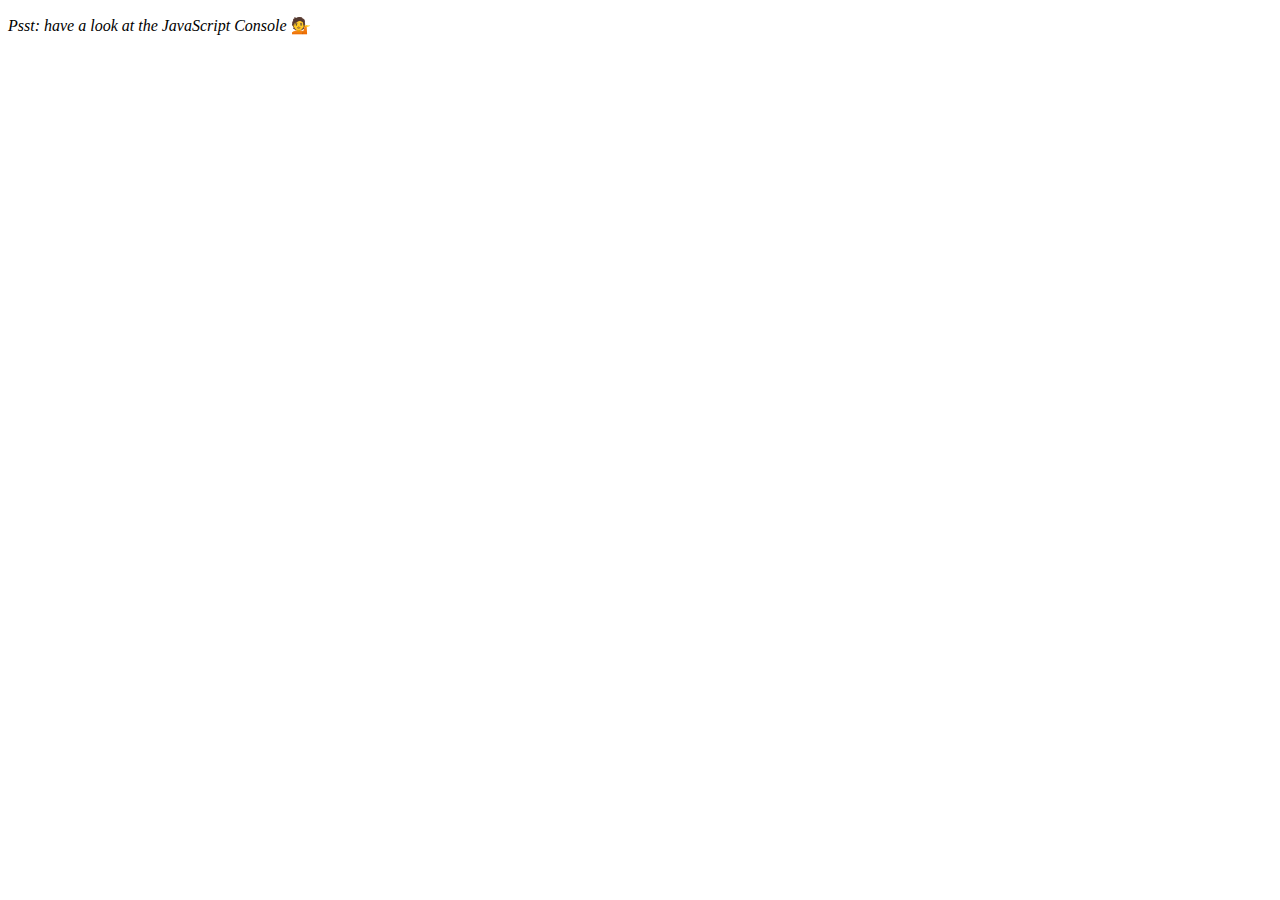
<file: projects/cardio1/index.html>
<!DOCTYPE html>
<html lang="en">
<head>
  <meta charset="UTF-8">
  <title>Array Cardio 💪</title>
</head>
<body>
  <p><em>Psst: have a look at the JavaScript Console</em> 💁</p>
  <script>
    // Get your shorts on - this is an array workout!
    // ## Array Cardio Day 1

    // Some data we can work with

    const inventors = [
      { first: 'Albert', last: 'Einstein', year: 1879, passed: 1955 },
      { first: 'Isaac', last: 'Newton', year: 1643, passed: 1727 },
      { first: 'Galileo', last: 'Galilei', year: 1564, passed: 1642 },
      { first: 'Marie', last: 'Curie', year: 1867, passed: 1934 },
      { first: 'Johannes', last: 'Kepler', year: 1571, passed: 1630 },
      { first: 'Nicolaus', last: 'Copernicus', year: 1473, passed: 1543 },
      { first: 'Max', last: 'Planck', year: 1858, passed: 1947 },
      { first: 'Katherine', last: 'Blodgett', year: 1898, passed: 1979 },
      { first: 'Ada', last: 'Lovelace', year: 1815, passed: 1852 },
      { first: 'Sarah E.', last: 'Goode', year: 1855, passed: 1905 },
      { first: 'Lise', last: 'Meitner', year: 1878, passed: 1968 },
      { first: 'Hanna', last: 'Hammarström', year: 1829, passed: 1909 }
    ];
    

    const people = ['Beck, Glenn', 'Becker, Carl', 'Beckett, Samuel', 'Beddoes, Mick', 'Beecher, Henry', 'Beethoven, Ludwig', 'Begin, Menachem', 'Belloc, Hilaire', 'Bellow, Saul', 'Benchley, Robert', 'Benenson, Peter', 'Ben-Gurion, David', 'Benjamin, Walter', 'Benn, Tony', 'Bennington, Chester', 'Benson, Leana', 'Bent, Silas', 'Bentsen, Lloyd', 'Berger, Ric', 'Bergman, Ingmar', 'Berio, Luciano', 'Berle, Milton', 'Berlin, Irving', 'Berne, Eric', 'Bernhard, Sandra', 'Berra, Yogi', 'Berry, Halle', 'Berry, Wendell', 'Bethea, Erin', 'Bevan, Aneurin', 'Bevel, Ken', 'Biden, Joseph', 'Bierce, Ambrose', 'Biko, Steve', 'Billings, Josh', 'Biondo, Frank', 'Birrell, Augustine', 'Black, Elk', 'Blair, Robert', 'Blair, Tony', 'Blake, William'];

    // Array.prototype.filter()
    // 1. Filter the list of inventors for those who were born in the 1500's
    const fifteen = inventors.filter(function(inventor){
        if(inventor.year >= 1500 && inventor.year < 1600) {
            return true; // als dit het geval is wil je de info houden!
        }   
    });

    
    // de bovenste functie kun je ook korter schrijven...
    //const fifteen = inventors.filter(inventor => (inventor.year >= 1500 && inventor.year < 1600))

    //je maakt een nieuwe variabele aan, die geef je een naam en die is (gelijk aan) =  
    // dan pak je de variabele waar het over gaat en die wil je dus filteren met een functie
    // die filter "looped" over alle inventors en voor elke inventor kun je kiezen of je de info wil houden of niet

    // Array.prototype.map()    geeft een array terug die net zo lang is als de input met de resultaten
    // 2. Give us an array of the inventors' first and last names

    const fullNames = inventors.map(function(inventor){
        var rInventor = {};
        rInventor[inventor.last] = inventor.first;
        return rInventor;
    });

    

    // Array.prototype.sort()
    // 3. Sort the inventors by birthdate, oldest to youngest

    const ordered = inventors.sort(function(firstPerson, secondPerson){
        if(firstPerson.year > secondPerson.year) {
            return 1;
        }
        else {
            return -1;
        }
    });

    // console.log(ordered);


   // const smartPhones = [
   // { name:'iphone', price:649 },
   // { name:'Galaxy S6', price:576 },
   // { name:'Galaxy Note 5', price:489 }
   // ];

  //const names = smartPhones.map(smartPhone => smartPhone.name);
  //console.log(names); // [iphone, Galaxy S6, Galaxy Note 5]



    // Array.prototype.reduce()
    // 4. How many years did all the inventors live?

    const totalYears = inventors.reduce((total, inventor) => {
        return total + (inventor.passed - inventor.year);
    }, 0);
    // we zetten er een 0 achter want dan weet de loop bij welk getal hij moet beginnen met de som

    // 5. Sort the inventors by years lived

    const oldest = inventors.sort(function(firstPerson, secondPerson){
        const lastGuy = firstPerson.passed - firstPerson.year;
        const nextGuy = secondPerson.passed - secondPerson.year;

    if (lastGuy > nextGuy) {
            return -1;
        }
            else {
                return 1;
            }
        });

    // console.log(oldest);

    // 6. create a list of Boulevards in Paris that contain 'de' anywhere in the name
    // https://en.wikipedia.org/wiki/Category:Boulevards_in_Paris


    // 7. sort Exercise
    // Sort the people alphabetically by last name
    
    const alpha = people.sort(function(lastOne, nextOne){
        const [aLast, aFirst] = lastOne.split(', ');
        const [bLast, bFirst] = lastOne.split(', ');

    return aLast > bLast ? -1 : 1;
    });

    // console.log(alpha);


  </script>
</body>
</html>
</file>
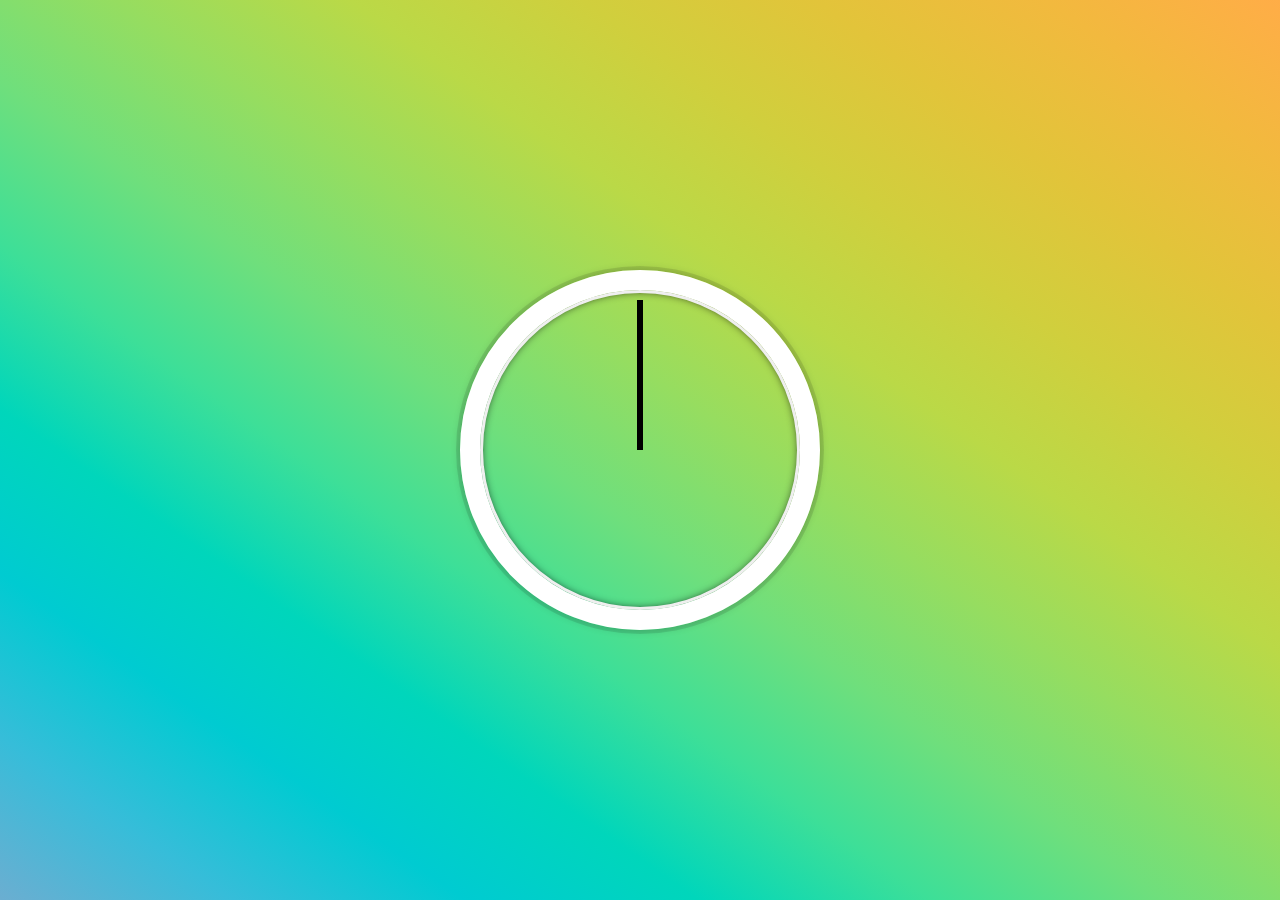
<file: projects/clock/index.html>
<!DOCTYPE html>
<html lang="en">
<head>
    <meta charset="UTF-8">
    <meta name="viewport" content="width=device-width, initial-scale=1.0">
    <meta http-equiv="X-UA-Compatible" content="ie=edge">
    <link rel="stylesheet" type="text/css" href="../clock/css/main.css">
    <title>JS Clock</title>
</head>
<body>
    <div class="clock">
        <div class="clock-face">
            <div class="hand hour-hand"></div>
            <div class="hand min-hand"></div>
            <div class="hand second-hand"></div>
        </div>
    </div>


    <script type = "text/javascript" src="../clock/main.js"></script>
    
</body>
</html>
</file>
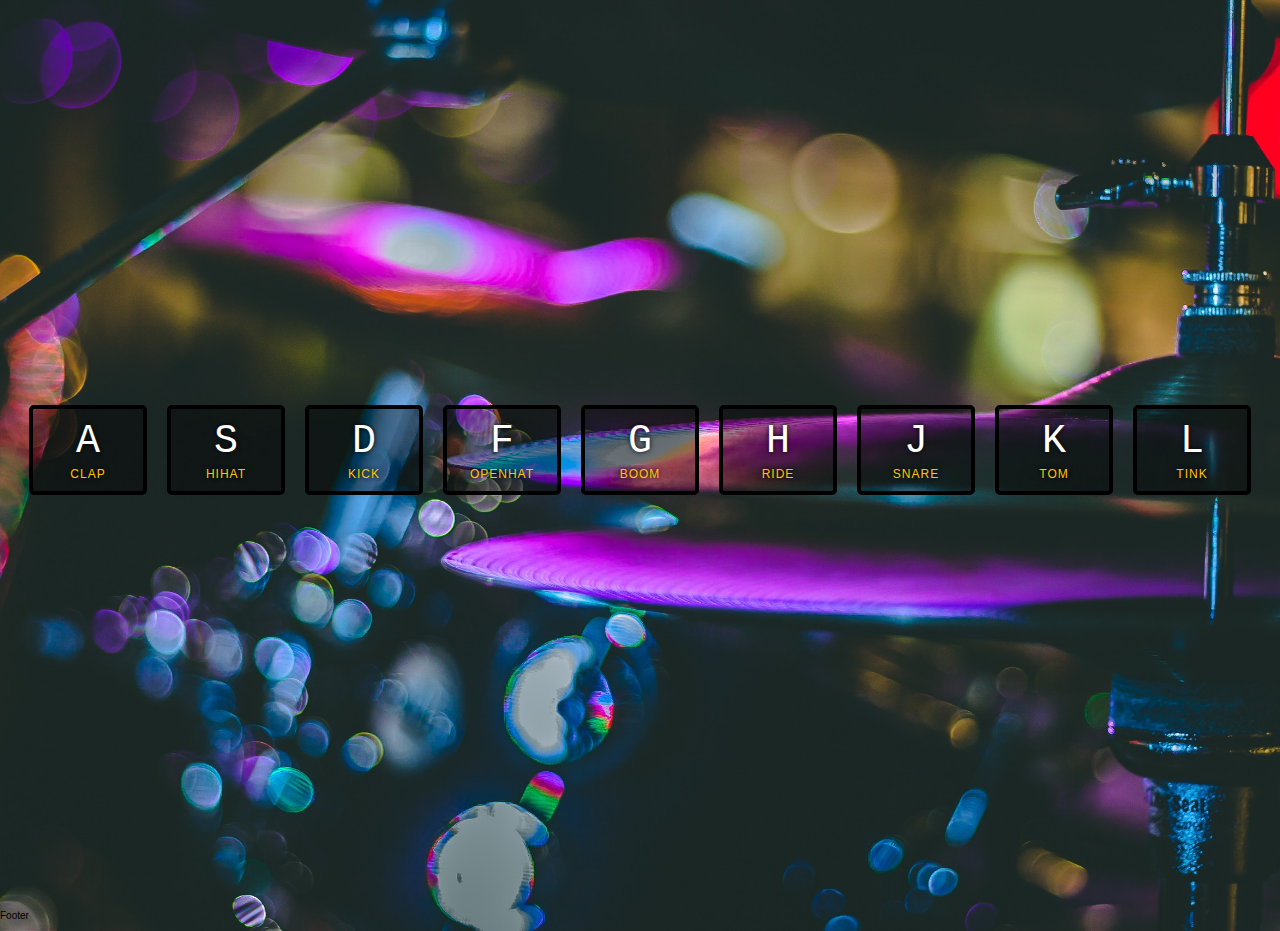
<file: projects/drum kit/index.html>
<!DOCTYPE html>
<html lang="en">

<head>
    <meta charset="UTF-8">
    <meta name="viewport" content="width=device-width, initial-scale=1.0">
    <meta http-equiv="X-UA-Compatible" content="ie=edge">
    <link rel="stylesheet" href="css/style.css">
    <title>Drum Kit</title>
</head>

<body>

    <section id="drumkit">
        <div class="keys">
                        <!-- data-key is een data attribute-->
            <div data-key="65" class="key">
                        <!-- key code die geassocieerd word met de bepaalde key (in dit geval A) op het keyboard-->
                <kbd>A</kbd>   <!--key code van de letters kunnen we ophalen op http://keycode.info -->
                <span class="sound">clap</span>
            </div>
            <div data-key="83" class="key">
                <kbd>S</kbd>
                <span class="sound">hihat</span>
            </div>
            <div data-key="68" class="key">
                <kbd>D</kbd>
                <span class="sound">kick</span>
            </div>
            <div data-key="70" class="key">
                <kbd>F</kbd>
                <span class="sound">openhat</span>
            </div>
            <div data-key="71" class="key">
                <kbd>G</kbd>
                <span class="sound">boom</span>
            </div>
            <div data-key="72" class="key">
                <kbd>H</kbd>
                <span class="sound">ride</span>
            </div>
            <div data-key="74" class="key">
                <kbd>J</kbd>
                <span class="sound">snare</span>
            </div>
            <div data-key="75" class="key">
                <kbd>K</kbd>
                <span class="sound">tom</span>
            </div>
            <div data-key="76" class="key">
                <kbd>L</kbd>
                <span class="sound">tink</span>
            </div>
        </div>

        <audio data-key="65" src="sounds/clap.wav"></audio>
        <audio data-key="83" src="sounds/hihat.wav"></audio>
        <audio data-key="68" src="sounds/kick.wav"></audio>
        <audio data-key="70" src="sounds/openhat.wav"></audio>
        <audio data-key="71" src="sounds/boom.wav"></audio>
        <audio data-key="72" src="sounds/ride.wav"></audio>
        <audio data-key="74" src="sounds/snare.wav"></audio>
        <audio data-key="75" src="sounds/tom.wav"></audio>
        <audio data-key="76" src="sounds/tink.wav"></audio>


    </section>

    <footer>
        <p>Footer</p>
    </footer>

<script src="main.js"></script>
</body>

</html>
</file>
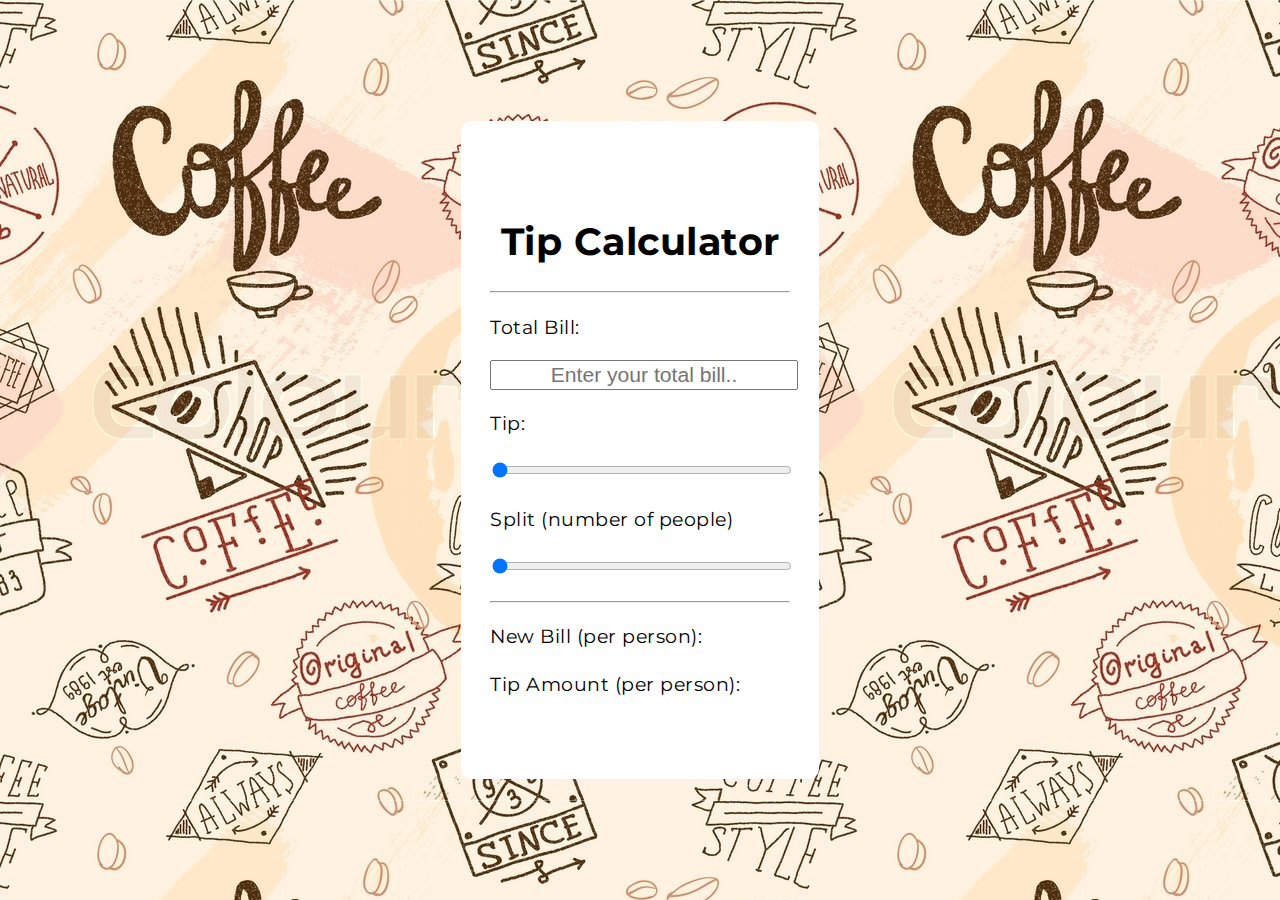
<file: projects/tip/index.html>
<!DOCTYPE html>
<html lang="en">
<head>
    <meta charset="UTF-8">
    <meta name="viewport" content="width=device-width, initial-scale=1.0">
    <meta http-equiv="X-UA-Compatible" content="ie=edge">
    <link rel="stylesheet" href="../tip/css/main.css">
    <link href="https://fonts.googleapis.com/css?family=Montserrat" rel="stylesheet">
    <title>Tip Calculator</title>
</head>
<body>
    <div id="container">
        <h1>Tip Calculator</h1>
        <hr>
        <div>
            <label>Total Bill:</label>
            <input type="text" placeholder="Enter your total bill.." id="billTotal">
        </div>
        <div>
            <label>Tip:</label>
            <input type="range" value="0" id="tipInput">
            <span id="tipOutput"></span>
        </div>
        <div>
            <label>Split (number of people)</label>
            <input type="range" min="1" max="10" value="1" id="splitInput">
            <span id="splitOutput"></span>
        </div>
        <hr>

        <div>
            <div>
                <label>New Bill (per person):</label><span id="newBill"></span>
            </div>
            <div>
                <label>Tip Amount (per person):</label><span id="tipEach"></span>
            </div>
        </div>


    </div>
    <script>
    document.getElementById('container').onchange = function(){
        
        var bill = Number(document.getElementById('billTotal').value);
        var tipPercent = document.getElementById('tipInput').value;
        var split = document.getElementById('splitInput').value;
        var tipValue = bill * (tipPercent / 100);
        var newBillEach = (bill + tipValue) / split;
        var tipEach = tipValue / split;


        document.getElementById('tipOutput').innerHTML = tipPercent + "%";
        document.getElementById('splitOutput').innerHTML = split;
        document.getElementById('newBill').innerHTML = newBillEach.toFixed(2);
        document.getElementById('tipEach').innerHTML = tipEach.toFixed(2);
     
     }
    </script>
</body>
</html>
</file>
<file: projects/clock/css/main.css>
html {
        background-image: linear-gradient(to right top, #6baed1, #36bdd9, #00cbd1, #00d6bb, #3ddf98, #6fdf7c, #96dd60, #bad947, #d0cf3d, #e2c43a, #f2b93e, #ffad47);
        background-size: cover;
        font-family: 'helvetica neue';
        text-align: center;
        font-size: 10px;
      }
  
      body {
        margin: 0;
        font-size: 2rem;
        display: flex;
        flex: 1;
        min-height: 100vh;
        align-items: center;
      }
  
      .clock {
        width: 30rem;
        height: 30rem;
        border: 20px solid white;
        border-radius: 50%;
        margin: 50px auto;
        position: relative;
        padding: 1rem;
        box-shadow:
          0 0 0 4px rgba(0,0,0,0.1),
          inset 0 0 0 3px #EFEFEF,
          inset 0 0 10px black,
          0 0 10px rgba(0,0,0,0.2);
      }
  
      .clock-face {
        position: relative;
        width: 100%;
        height: 100%;
        transform: translateY(-3px); /* account for the height of the clock hands */
      }
  
      .hand {
        width: 50%;
        height: 6px;
        background: black;
        position: absolute;
        top: 50%;
        transform-origin: 100%;
        transform: rotate(90deg); 
        transition: all 0.05s;
        transition-timing-function: cubic-bezier(0.1, 2.7, 0.58, 1);
      }

      .hour-hand {
        width: 30%;
        height: 6px;
        background: black;
        position: absolute;
        top: 50%;
        left: 20%; 
        transform-origin: 100%;
        transform: rotate(90deg); 
        transition: all 0.05s;
        transition-timing-function: cubic-bezier(0.1, 2.7, 0.58, 1);
      }

      .second-hand {
        width: 40%;
        height: 2px;
        background: black;
        position: absolute;
        top: 50%;
        left: 10%; 
        transform-origin: 100%;
        transform: rotate(90deg); 
        transition: all 0.05s;
        transition-timing-function: cubic-bezier(0.1, 2.7, 0.58, 1);
      }
</file>
<file: projects/drum kit/css/style.css>
html {
    font-size: 10px;
    background: url('../drums.jpg') bottom center;
    background-size: cover;
  }
  
  body,html {
    margin: 0;
    padding: 0;
    font-family: sans-serif;
  }
  
  .keys {
    display: flex;
    flex: 1;
    min-height: 100vh;
    align-items: center;
    justify-content: center;
  }
  
  .key {
    border: .4rem solid black;
    border-radius: .5rem;
    margin: 1rem;
    font-size: 1.5rem;
    padding: 1rem .5rem;
    transition: all .07s ease;
    width: 10rem;
    text-align: center;
    color: white;
    background: rgba(0,0,0,0.4);
    text-shadow: 0 0 .5rem black;
  }
  
  .playing {
    transform: scale(1.1);
    border-color: #ffc600;
    box-shadow: 0 0 1rem #ffc600;
  }
  
  kbd {
    display: block;
    font-size: 4rem;
  }
  
  .sound {
    font-size: 1.2rem;
    text-transform: uppercase;
    letter-spacing: .1rem;
    color: #ffc600;
  }
</file>
<file: projects/tip/css/main.css>
body {
    font-size: 1.2em;
    width: 100%;
    margin: 0 auto;
    letter-spacing: 0.5px;
    font-family: 'Montserrat', sans-serif;
    background-image: url("../img/tip.jpg");
}

h1 {
    text-align: center;
}

#container {
    align-content: center;
    padding: 1.5em;
    margin-top: 200px;
    height: 600px;
    min-width: 300px;
    max-width: 300px;
    background-color: white;
    position: absolute;
    margin: auto;
    top: 0;
    right: 0;
    bottom: 0;
    left: 0;
    border-radius: 10px;
}

div {
    line-height: 2.5em;
}

input[type="text"]{
    font-size: 1.1em;
    text-align: center;
}


label, input{
    width: 100%;
}
</file>
